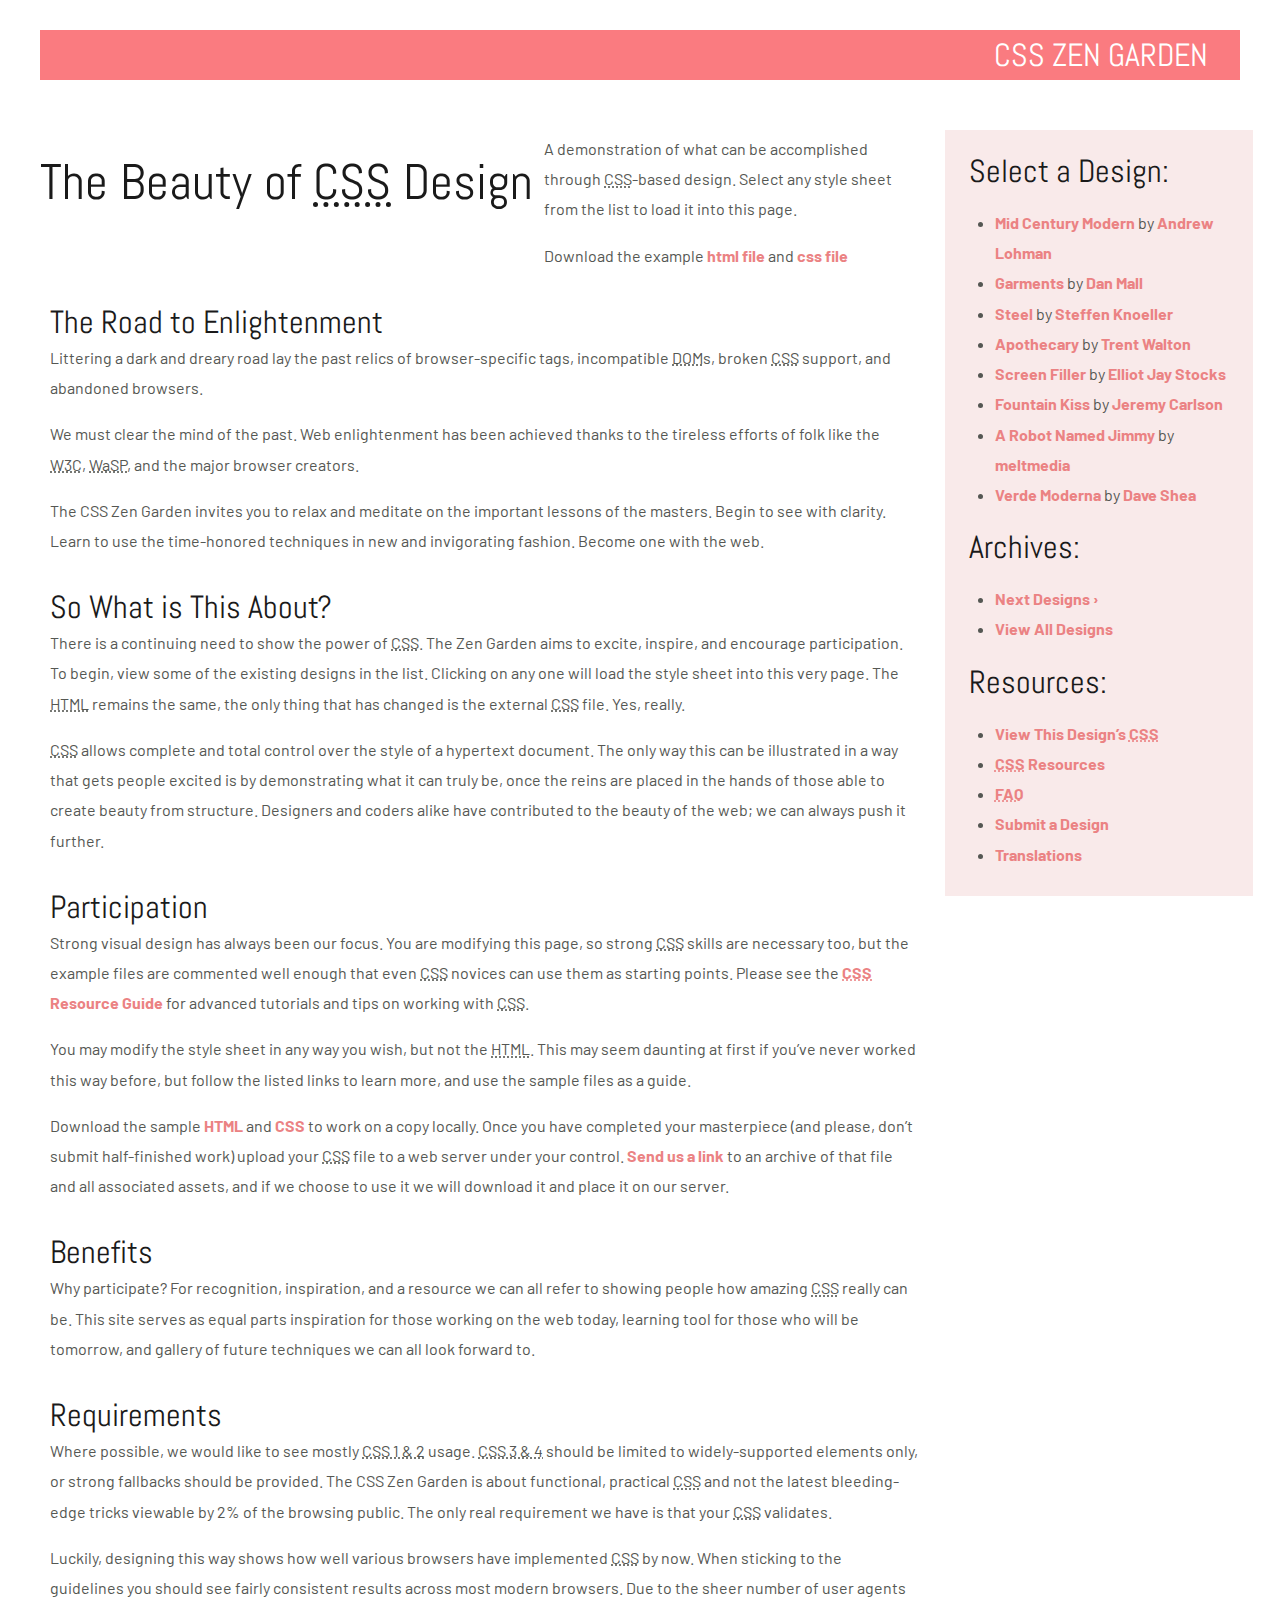
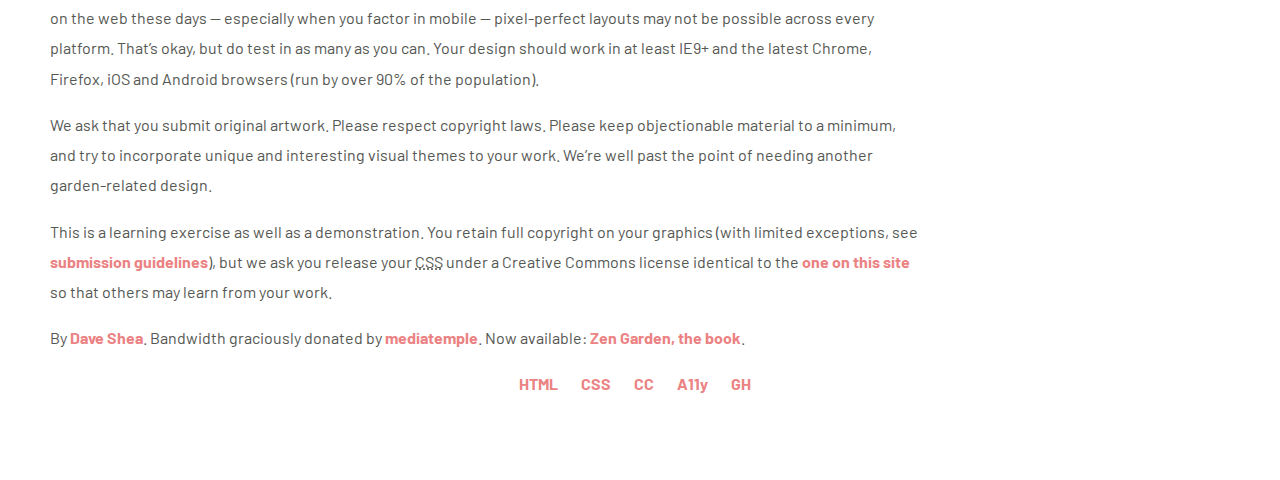
<file: Lab01-CSSZenGarden/index.html>
<!DOCTYPE html>
<html lang="en">
<head>
	<meta charset="utf-8">
	<title>CSS Zen Garden: The Beauty of CSS Design</title>

	<link rel="stylesheet" media="screen" href="style.css?v=8may2013">
	<link rel="alternate" type="application/rss+xml" title="RSS" href="http://www.csszengarden.com/zengarden.xml">

	<meta name="viewport" content="width=device-width, initial-scale=1.0">
	<meta name="author" content="Dave Shea">
	<meta name="description" content="A demonstration of what can be accomplished visually through CSS-based design.">
	<meta name="robots" content="all">


	<!--[if lt IE 9]>
	<script src="script/html5shiv.js"></script>
	<![endif]-->
</head>

<!--



	View source is a feature, not a bug. Thanks for your curiosity and
	interest in participating!

	Here are the submission guidelines for the new and improved csszengarden.com:

	- CSS3? Of course! Prefix for ALL browsers where necessary.
	- go responsive; test your layout at multiple screen sizes.
	- your browser testing baseline: IE9+, recent Chrome/Firefox/Safari, and iOS/Android
	- Graceful degradation is acceptable, and in fact highly encouraged.
	- use classes for styling. Don't use ids.
	- web fonts are cool, just make sure you have a license to share the files. Hosted 
	  services that are applied via the CSS file (ie. Google Fonts) will work fine, but
	  most that require custom HTML won't. TypeKit is supported, see the readme on this
	  page for usage instructions: https://github.com/mezzoblue/csszengarden.com/

	And a few tips on building your CSS file:

	- use :first-child, :last-child and :nth-child to get at non-classed elements
	- use ::before and ::after to create pseudo-elements for extra styling
	- use multiple background images to apply as many as you need to any element
	- use the Kellum Method for image replacement, if still needed. http://goo.gl/GXxdI
	- don't rely on the extra divs at the bottom. Use ::before and ::after instead.

		
-->

<body id="css-zen-garden">
<div class="page-wrapper">

	<section class="intro" id="zen-intro">
		<header role="banner">
			<h1>CSS Zen Garden</h1>
			<h2>The Beauty of <abbr title="Cascading Style Sheets">CSS</abbr> Design</h2>
		</header>

		<div class="summary" id="zen-summary" role="article">
			<p>A demonstration of what can be accomplished through <abbr title="Cascading Style Sheets">CSS</abbr>-based design. Select any style sheet from the list to load it into this page.</p>
			<p>Download the example <a href="/examples/index" title="This page's source HTML code, not to be modified.">html file</a> and <a href="/examples/style.css" title="This page's sample CSS, the file you may modify.">css file</a></p>
		</div>

		<div class="preamble" id="zen-preamble" role="article">
			<h3>The Road to Enlightenment</h3>
			<p>Littering a dark and dreary road lay the past relics of browser-specific tags, incompatible <abbr title="Document Object Model">DOM</abbr>s, broken <abbr title="Cascading Style Sheets">CSS</abbr> support, and abandoned browsers.</p>
			<p>We must clear the mind of the past. Web enlightenment has been achieved thanks to the tireless efforts of folk like the <abbr title="World Wide Web Consortium">W3C</abbr>, <abbr title="Web Standards Project">WaSP</abbr>, and the major browser creators.</p>
			<p>The CSS Zen Garden invites you to relax and meditate on the important lessons of the masters. Begin to see with clarity. Learn to use the time-honored techniques in new and invigorating fashion. Become one with the web.</p>
		</div>
	</section>

	<div class="main supporting" id="zen-supporting" role="main">
		<div class="explanation" id="zen-explanation" role="article">
			<h3>So What is This About?</h3>
			<p>There is a continuing need to show the power of <abbr title="Cascading Style Sheets">CSS</abbr>. The Zen Garden aims to excite, inspire, and encourage participation. To begin, view some of the existing designs in the list. Clicking on any one will load the style sheet into this very page. The <abbr title="HyperText Markup Language">HTML</abbr> remains the same, the only thing that has changed is the external <abbr title="Cascading Style Sheets">CSS</abbr> file. Yes, really.</p>
			<p><abbr title="Cascading Style Sheets">CSS</abbr> allows complete and total control over the style of a hypertext document. The only way this can be illustrated in a way that gets people excited is by demonstrating what it can truly be, once the reins are placed in the hands of those able to create beauty from structure. Designers and coders alike have contributed to the beauty of the web; we can always push it further.</p>
		</div>

		<div class="participation" id="zen-participation" role="article">
			<h3>Participation</h3>
			<p>Strong visual design has always been our focus. You are modifying this page, so strong <abbr title="Cascading Style Sheets">CSS</abbr> skills are necessary too, but the example files are commented well enough that even <abbr title="Cascading Style Sheets">CSS</abbr> novices can use them as starting points. Please see the <a href="http://www.mezzoblue.com/zengarden/resources/" title="A listing of CSS-related resources"><abbr title="Cascading Style Sheets">CSS</abbr> Resource Guide</a> for advanced tutorials and tips on working with <abbr title="Cascading Style Sheets">CSS</abbr>.</p>
			<p>You may modify the style sheet in any way you wish, but not the <abbr title="HyperText Markup Language">HTML</abbr>. This may seem daunting at first if you&#8217;ve never worked this way before, but follow the listed links to learn more, and use the sample files as a guide.</p>
			<p>Download the sample <a href="/examples/index" title="This page's source HTML code, not to be modified.">HTML</a> and <a href="/examples/style.css" title="This page's sample CSS, the file you may modify.">CSS</a> to work on a copy locally. Once you have completed your masterpiece (and please, don&#8217;t submit half-finished work) upload your <abbr title="Cascading Style Sheets">CSS</abbr> file to a web server under your control. <a href="http://www.mezzoblue.com/zengarden/submit/" title="Use the contact form to send us your CSS file">Send us a link</a> to an archive of that file and all associated assets, and if we choose to use it we will download it and place it on our server.</p>
		</div>

		<div class="benefits" id="zen-benefits" role="article">
			<h3>Benefits</h3>
			<p>Why participate? For recognition, inspiration, and a resource we can all refer to showing people how amazing <abbr title="Cascading Style Sheets">CSS</abbr> really can be. This site serves as equal parts inspiration for those working on the web today, learning tool for those who will be tomorrow, and gallery of future techniques we can all look forward to.</p>
		</div>

		<div class="requirements" id="zen-requirements" role="article">
			<h3>Requirements</h3>
			<p>Where possible, we would like to see mostly <abbr title="Cascading Style Sheets, levels 1 and 2">CSS 1 &amp; 2</abbr> usage. <abbr title="Cascading Style Sheets, levels 3 and 4">CSS 3 &amp; 4</abbr> should be limited to widely-supported elements only, or strong fallbacks should be provided. The CSS Zen Garden is about functional, practical <abbr title="Cascading Style Sheets">CSS</abbr> and not the latest bleeding-edge tricks viewable by 2% of the browsing public. The only real requirement we have is that your <abbr title="Cascading Style Sheets">CSS</abbr> validates.</p>
			<p>Luckily, designing this way shows how well various browsers have implemented <abbr title="Cascading Style Sheets">CSS</abbr> by now. When sticking to the guidelines you should see fairly consistent results across most modern browsers. Due to the sheer number of user agents on the web these days &#8212; especially when you factor in mobile &#8212; pixel-perfect layouts may not be possible across every platform. That&#8217;s okay, but do test in as many as you can. Your design should work in at least IE9+ and the latest Chrome, Firefox, iOS and Android browsers (run by over 90% of the population).</p>
			<p>We ask that you submit original artwork. Please respect copyright laws. Please keep objectionable material to a minimum, and try to incorporate unique and interesting visual themes to your work. We&#8217;re well past the point of needing another garden-related design.</p>
			<p>This is a learning exercise as well as a demonstration. You retain full copyright on your graphics (with limited exceptions, see <a href="http://www.mezzoblue.com/zengarden/submit/guidelines/">submission guidelines</a>), but we ask you release your <abbr title="Cascading Style Sheets">CSS</abbr> under a Creative Commons license identical to the <a href="http://creativecommons.org/licenses/by-nc-sa/3.0/" title="View the Zen Garden's license information.">one on this site</a> so that others may learn from your work.</p>
			<p role="contentinfo">By <a href="http://www.mezzoblue.com/">Dave Shea</a>. Bandwidth graciously donated by <a href="http://www.mediatemple.net/">mediatemple</a>. Now available: <a href="http://www.amazon.com/exec/obidos/ASIN/0321303474/mezzoblue-20/">Zen Garden, the book</a>.</p>
		</div>

		<footer>
			<a href="http://validator.w3.org/check/referer" title="Check the validity of this site&#8217;s HTML" class="zen-validate-html">HTML</a>
			<a href="http://jigsaw.w3.org/css-validator/check/referer" title="Check the validity of this site&#8217;s CSS" class="zen-validate-css">CSS</a>
			<a href="http://creativecommons.org/licenses/by-nc-sa/3.0/" title="View the Creative Commons license of this site: Attribution-NonCommercial-ShareAlike." class="zen-license">CC</a>
			<a href="http://mezzoblue.com/zengarden/faq/#aaa" title="Read about the accessibility of this site" class="zen-accessibility">A11y</a>
			<a href="https://github.com/mezzoblue/csszengarden.com" title="Fork this site on Github" class="zen-github">GH</a>
		</footer>

	</div>


	<aside class="sidebar" role="complementary">
		<div class="wrapper">

			<div class="design-selection" id="design-selection">
				<h3 class="select">Select a Design:</h3>
				<nav role="navigation">
					<ul>
					<li>
						<a href="/221/" class="design-name">Mid Century Modern</a> by						<a href="http://andrewlohman.com/" class="designer-name">Andrew Lohman</a>
					</li>					<li>
						<a href="/220/" class="design-name">Garments</a> by						<a href="http://danielmall.com/" class="designer-name">Dan Mall</a>
					</li>					<li>
						<a href="/219/" class="design-name">Steel</a> by						<a href="http://steffen-knoeller.de" class="designer-name">Steffen Knoeller</a>
					</li>					<li>
						<a href="/218/" class="design-name">Apothecary</a> by						<a href="http://trentwalton.com" class="designer-name">Trent Walton</a>
					</li>					<li>
						<a href="/217/" class="design-name">Screen Filler</a> by						<a href="http://elliotjaystocks.com/" class="designer-name">Elliot Jay Stocks</a>
					</li>					<li>
						<a href="/216/" class="design-name">Fountain Kiss</a> by						<a href="http://jeremycarlson.com" class="designer-name">Jeremy Carlson</a>
					</li>					<li>
						<a href="/215/" class="design-name">A Robot Named Jimmy</a> by						<a href="http://meltmedia.com/" class="designer-name">meltmedia</a>
					</li>					<li>
						<a href="/214/" class="design-name">Verde Moderna</a> by						<a href="http://www.mezzoblue.com/" class="designer-name">Dave Shea</a>
					</li>					</ul>
				</nav>
			</div>

			<div class="design-archives" id="design-archives">
				<h3 class="archives">Archives:</h3>
				<nav role="navigation">
					<ul>
						<li class="next">
							<a href="/214/page1">
								Next Designs <span class="indicator">&rsaquo;</span>
							</a>
						</li>
						<li class="viewall">
							<a href="http://www.mezzoblue.com/zengarden/alldesigns/" title="View every submission to the Zen Garden.">
								View All Designs							</a>
						</li>
					</ul>
				</nav>
			</div>

			<div class="zen-resources" id="zen-resources">
				<h3 class="resources">Resources:</h3>
				<ul>
					<li class="view-css">
						<a href="style.css" title="View the source CSS file of the currently-viewed design.">
							View This Design&#8217;s <abbr title="Cascading Style Sheets">CSS</abbr>						</a>
					</li>
					<li class="css-resources">
						<a href="http://www.mezzoblue.com/zengarden/resources/" title="Links to great sites with information on using CSS.">
							<abbr title="Cascading Style Sheets">CSS</abbr> Resources						</a>
					</li>
					<li class="zen-faq">
						<a href="http://www.mezzoblue.com/zengarden/faq/" title="A list of Frequently Asked Questions about the Zen Garden.">
							<abbr title="Frequently Asked Questions">FAQ</abbr>						</a>
					</li>
					<li class="zen-submit">
						<a href="http://www.mezzoblue.com/zengarden/submit/" title="Send in your own CSS file.">
							Submit a Design						</a>
					</li>
					<li class="zen-translations">
						<a href="http://www.mezzoblue.com/zengarden/translations/" title="View translated versions of this page.">
							Translations						</a>
					</li>
				</ul>
			</div>
		</div>
	</aside>


</div>

<!--

	These superfluous divs/spans were originally provided as catch-alls to add extra imagery.
	These days we have full ::before and ::after support, favour using those instead.
	These only remain for historical design compatibility. They might go away one day.
		
-->
<div class="extra1" role="presentation"></div><div class="extra2" role="presentation"></div><div class="extra3" role="presentation"></div>
<div class="extra4" role="presentation"></div><div class="extra5" role="presentation"></div><div class="extra6" role="presentation"></div>

</body>
</html>
</file>
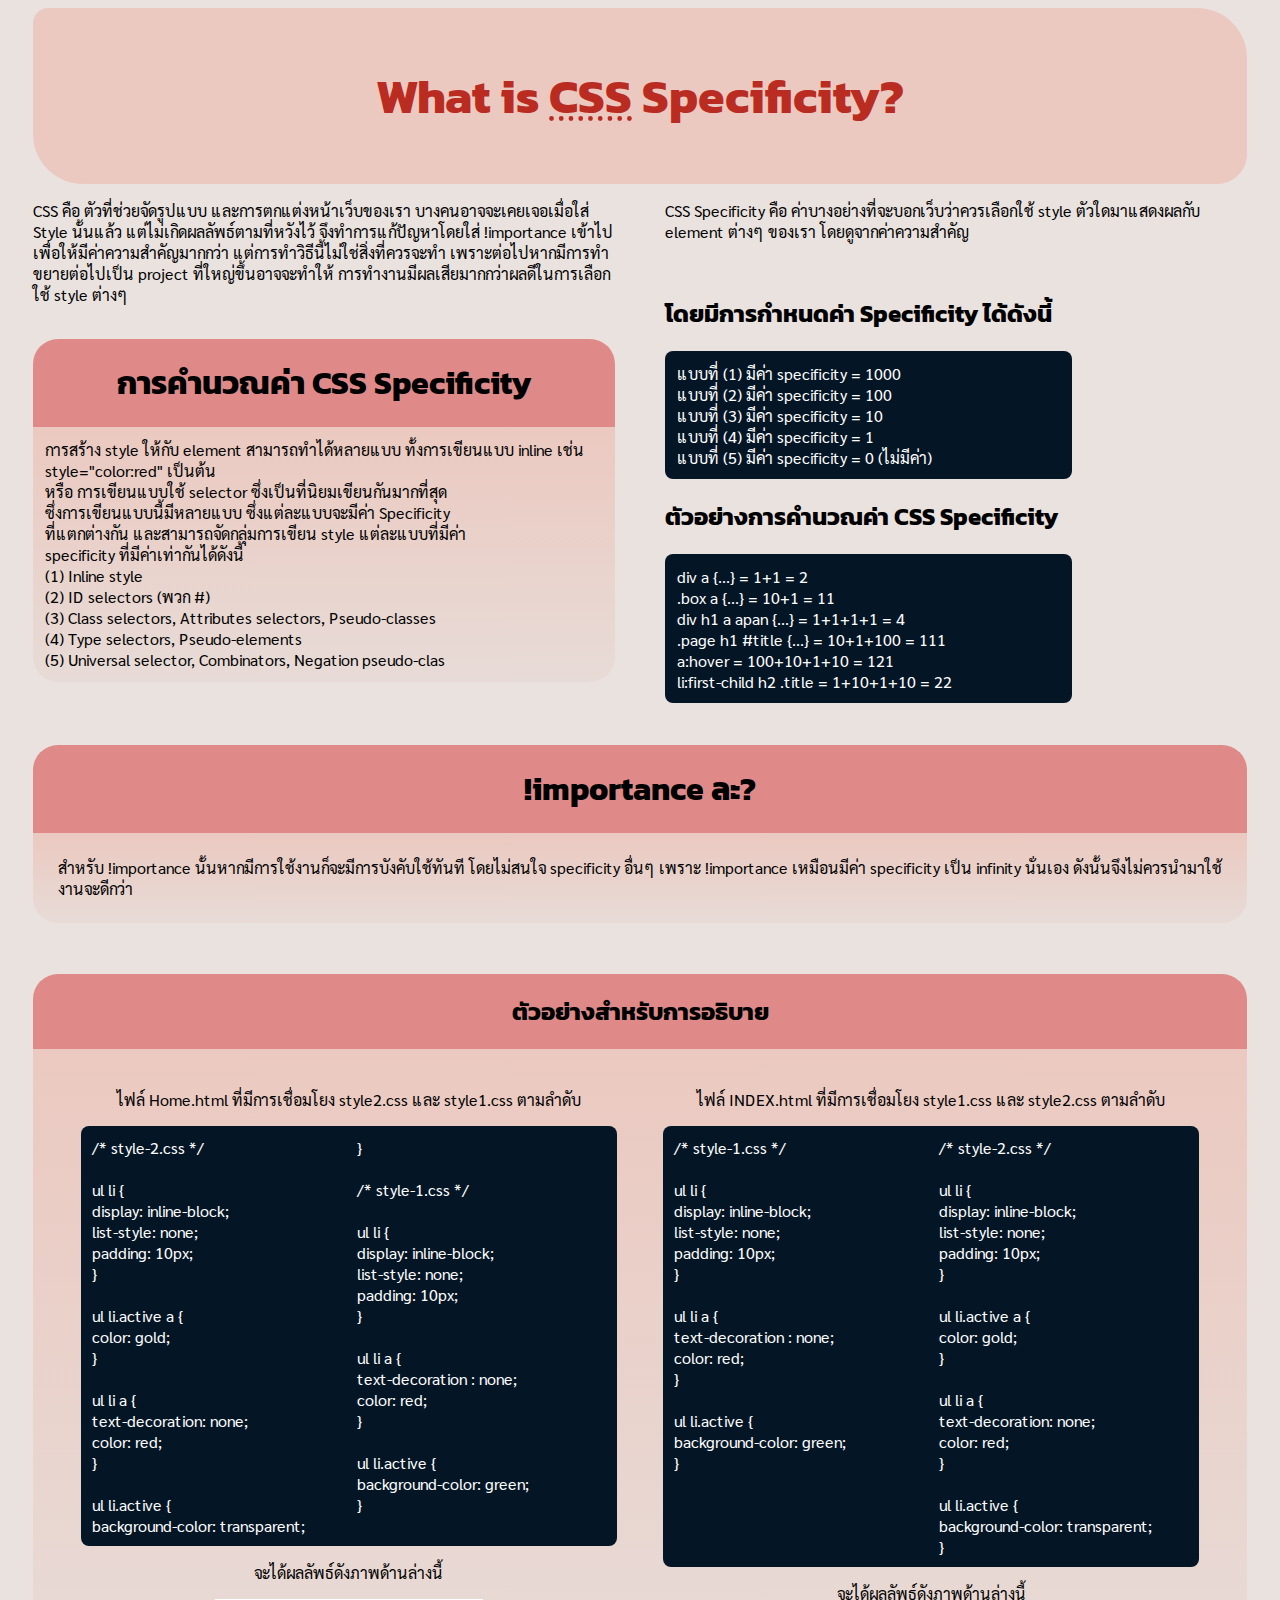
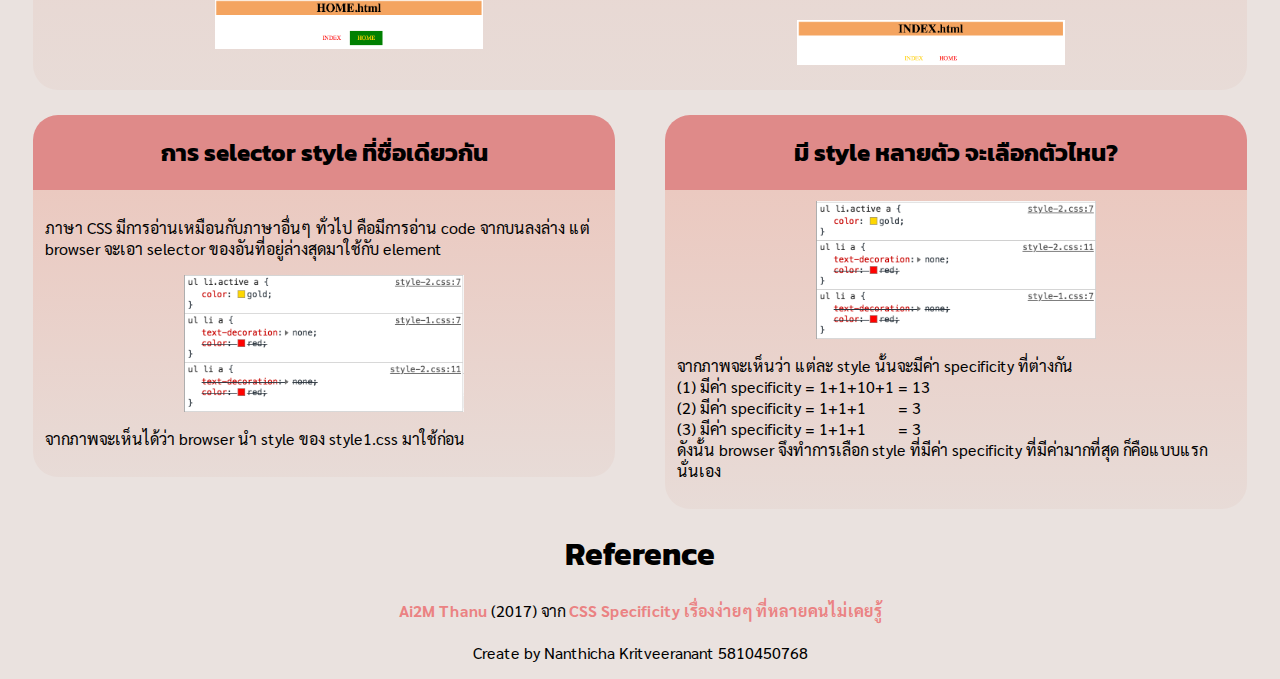
<file: Lab02-Specificity/specificity.html>
<!DOCTYPE html>
<html lang="en">
<head>
    <meta charset="UTF-8">
    <title>Specificity</title>
    <!-- Compiled and minified CSS -->
    <!--<link rel="stylesheet" href="https://cdnjs.cloudflare.com/ajax/libs/materialize/1.0.0/css/materialize.min.css">-->
    <link rel="stylesheet" type="text/css" href="style.css">
    <link href="https://fonts.googleapis.com/css?family=Sarabun" rel="stylesheet">
    <link href="https://fonts.googleapis.com/css?family=Kanit" rel="stylesheet">
</head>
<body>
<header>
    <h1>
        What is
        <abbr title="Cascading Style Sheets">CSS</abbr>
        Specificity?
    </h1>
</header>

<div class="flex">
    <div class="flex-padding"> <!-- column 1 -->
        <p>
            CSS คือ ตัวที่ช่วยจัดรูปแบบ และการตกแต่งหน้าเว็บของเรา บางคนอาจจะเคยเจอเมื่อใส่ Style นั้นแล้ว
            แต่ไม่เกิดผลลัพธ์ตามที่หวังไว้ จึงทำการแก้ปัญหาโดยใส่ !importance เข้าไปเพื่อให้มีค่าความสำคัญมากกว่า
            แต่การทำวิธีนี้ไม่ใช่สิ่งที่ควรจะทำ เพราะต่อไปหากมีการทำขยายต่อไปเป็น project ที่ใหญ่ขึ้นอาจจะทำให้
            การทำงานมีผลเสียมากกว่าผลดีในการเลือกใช้ style ต่างๆ
        </p>
        <br>
        <div>
            <h1 class="head-box">
                การคำนวณค่า CSS Specificity
            </h1>
            <p class="body-main body-pink">
                การสร้าง style ให้กับ element สามารถทำได้หลายแบบ
                ทั้งการเขียนแบบ inline เช่น style="color:red" เป็นต้น <br>
                หรือ การเขียนแบบใช้ selector ซึ่งเป็นที่นิยมเขียนกันมากที่สุด<br>
                ซึ่งการเขียนแบบนี้มีหลายแบบ ซึ่งแต่ละแบบจะมีค่า Specificity <br>
                ที่แตกต่างกัน และสามารถจัดกลุ่มการเขียน style แต่ละแบบที่มีค่า <br>
                specificity ที่มีค่าเท่ากันได้ดังนี้ <br>
                (1) Inline style <br>
                (2) ID selectors (พวก #)<br>
                (3) Class selectors, Attributes selectors, Pseudo-classes <br>
                (4) Type selectors, Pseudo-elements <br>
                (5) Universal selector, Combinators, Negation pseudo-clas <br>
            </p>
        </div>
    </div>

    <div class="flex-padding"> <!-- column 2 -->
        <p>
            CSS Specificity คือ ค่าบางอย่างที่จะบอกเว็บว่าควรเลือกใช้ style ตัวใดมาแสดงผลกับ element ต่างๆ ของเรา
            โดยดูจากค่าความสำคัญ
        </p>
        <div>
            <br>
            <h2>โดยมีการกำหนดค่า Specificity ได้ดังนี้</h2>
            <div>
                <p class="round">
                    แบบที่ (1) มีค่า specificity = 1000 <br>
                    แบบที่ (2) มีค่า specificity = 100 <br>
                    แบบที่ (3) มีค่า specificity = 10 <br>
                    แบบที่ (4) มีค่า specificity = 1 <br>
                    แบบที่ (5) มีค่า specificity = 0 (ไม่มีค่า)
                </p>
            </div>

            <div>
                <h2>ตัวอย่างการคำนวณค่า CSS Specificity <br></h2>
                <p class="round">
                    div a {...} = 1+1 = 2 <br>
                    .box a {...} = 10+1 = 11 <br>
                    div h1 a apan {...} = 1+1+1+1 = 4 <br>
                    .page h1 #title {...} = 10+1+100 = 111 <br
                        #nav .selected> a:hover = 100+10+1+10 = 121 <br>
                    li:first-child h2 .title = 1+10+1+10 = 22 <br>
                </p>
            </div>
        </div>
    </div>
</div>

<div class="body-main">
    <h1 class="head-box">!importance ละ?</h1>
    <div class="">
        <p class="body-main body-pink">
            สำหรับ !importance นั้นหากมีการใช้งานก็จะมีการบังคับใช้ทันที โดยไม่สนใจ
            specificity อื่นๆ เพราะ !importance เหมือนมีค่า specificity เป็น infinity นั่นเอง
            ดังนั้นจึงไม่ควรนำมาใช้งานจะดีกว่า
        </p>
    </div>
</div>
<div class="body-main">
    <h2 class="head-box center">ตัวอย่างสำหรับการอธิบาย</h2>
    <div class="flex body-main body-pink">
        <div class="flex-padding"> <!-- column 1 -->
            <p class="center">
                ไฟล์ Home.html ที่มีการเชื่อมโยง style2.css และ style1.css ตามลำดับ
            </p>
            <div class="column-2">
            <span>
                /* style-2.css */ <br>
                <br>
                ul li { <br>
                display: inline-block; <br>
                list-style: none; <br>
                padding: 10px; <br>
                } <br>
                <br>
                ul li.active a { <br>
                color: gold; <br>
                } <br>
                <br>
                ul li a { <br>
                text-decoration: none; <br>
                color: red; <br>
                } <br>
                <br>
                ul li.active { <br>
                background-color: transparent; <br>
                } <br>
                <br>
                /* style-1.css */ <br>
                <br>
                ul li { <br>
                display: inline-block; <br>
                list-style: none; <br>
                padding: 10px; <br>
                } <br>
                <br>
                ul li a { <br>
                text-decoration : none; <br>
                color: red; <br>
                } <br>
                <br>
                ul li.active { <br>
                background-color: green; <br>
                } <br>
            </span>
            </div>
            <p class="center">
                จะได้ผลลัพธ์ดังภาพด้านล่างนี้
            </p>
            <img src="home-view.png">
        </div>
        <div class="flex-padding"> <!-- column 2 -->
            <p class="center">
                ไฟล์ INDEX.html ที่มีการเชื่อมโยง style1.css และ style2.css ตามลำดับ
            </p>
            <div class="column-2">
            <span>
                /* style-1.css */ <br>
                <br>
                ul li { <br>
                display: inline-block; <br>
                list-style: none; <br>
                padding: 10px; <br>
                } <br>
                <br>
                ul li a { <br>
                text-decoration : none; <br>
                color: red; <br>
                } <br>
                <br>
                ul li.active { <br>
                background-color: green; <br>
                } <br>
                <br><br><br><br>
                /* style-2.css */ <br>
                <br>
                ul li { <br>
                display: inline-block; <br>
                list-style: none; <br>
                padding: 10px; <br>
                } <br>
                <br>
                ul li.active a { <br>
                color: gold; <br>
                } <br>
                <br>
                ul li a { <br>
                text-decoration: none; <br>
                color: red; <br>
                } <br>
                <br>
                ul li.active { <br>
                background-color: transparent; <br>
                } <br>
            </span>
            </div>
            <p class="center">
                จะได้ผลลัพธ์ดังภาพด้านล่างนี้
            </p>
            <img src="index-view.png">
        </div>
    </div>
</div>

<div class="flex">
    <div class="flex-padding">
        <div>
            <h2 class="head-box">
                การ selector style ที่ชื่อเดียวกัน
            </h2>
            <div class="body-main body-pink">
                <p>
                    ภาษา CSS มีการอ่านเหมือนกับภาษาอื่นๆ ทั่วไป คือมีการอ่าน code จากบนลงล่าง แต่ browser
                    จะเอา selector ของอันที่อยู่ล่างสุดมาใช้กับ element
                </p>
                <img src="home.png">
                <p>
                    จากภาพจะเห็นได้ว่า browser นำ style ของ style1.css มาใช้ก่อน
                </p>
            </div>
        </div>
    </div>

    <div class="flex-padding">
        <div>

            <h2 class="head-box">
                มี style หลายตัว จะเลือกตัวไหน?
            </h2>
            <div class="body-main body-pink">
                <img src="index.png">
                <p>
                    จากภาพจะเห็นว่า แต่ละ style นั้นจะมีค่า specificity ที่ต่างกัน <br>
                    (1) มีค่า specificity = 1+1+10+1 = 13 <br>
                    (2) มีค่า specificity = 1+1+1&nbsp;&nbsp;&nbsp;&nbsp;&nbsp;&nbsp;&nbsp;&nbsp;= 3 <br>
                    (3) มีค่า specificity = 1+1+1&nbsp;&nbsp;&nbsp;&nbsp;&nbsp;&nbsp;&nbsp;&nbsp;= 3 <br>
                    ดังนั้น browser จึงทำการเลือก style ที่มีค่า specificity ที่มีค่ามากที่สุด ก็คือแบบแรกนั่นเอง
                </p>
            </div>
        </div>
    </div>
</div>
<footer class="center">
    <h1>Reference</h1>
    <p>
        <a href="https://medium.com/@thanuphon18">Ai2M Thanu</a> (2017) จาก <a href="https://goo.gl/8Y6Bny">CSS
        Specificity เรื่องง่ายๆ ที่หลายคนไม่เคยรู้</a>
        <br><br>
        Create by Nanthicha Kritveeranant 5810450768
    </p>
</footer>
</body>
</html>
</file>
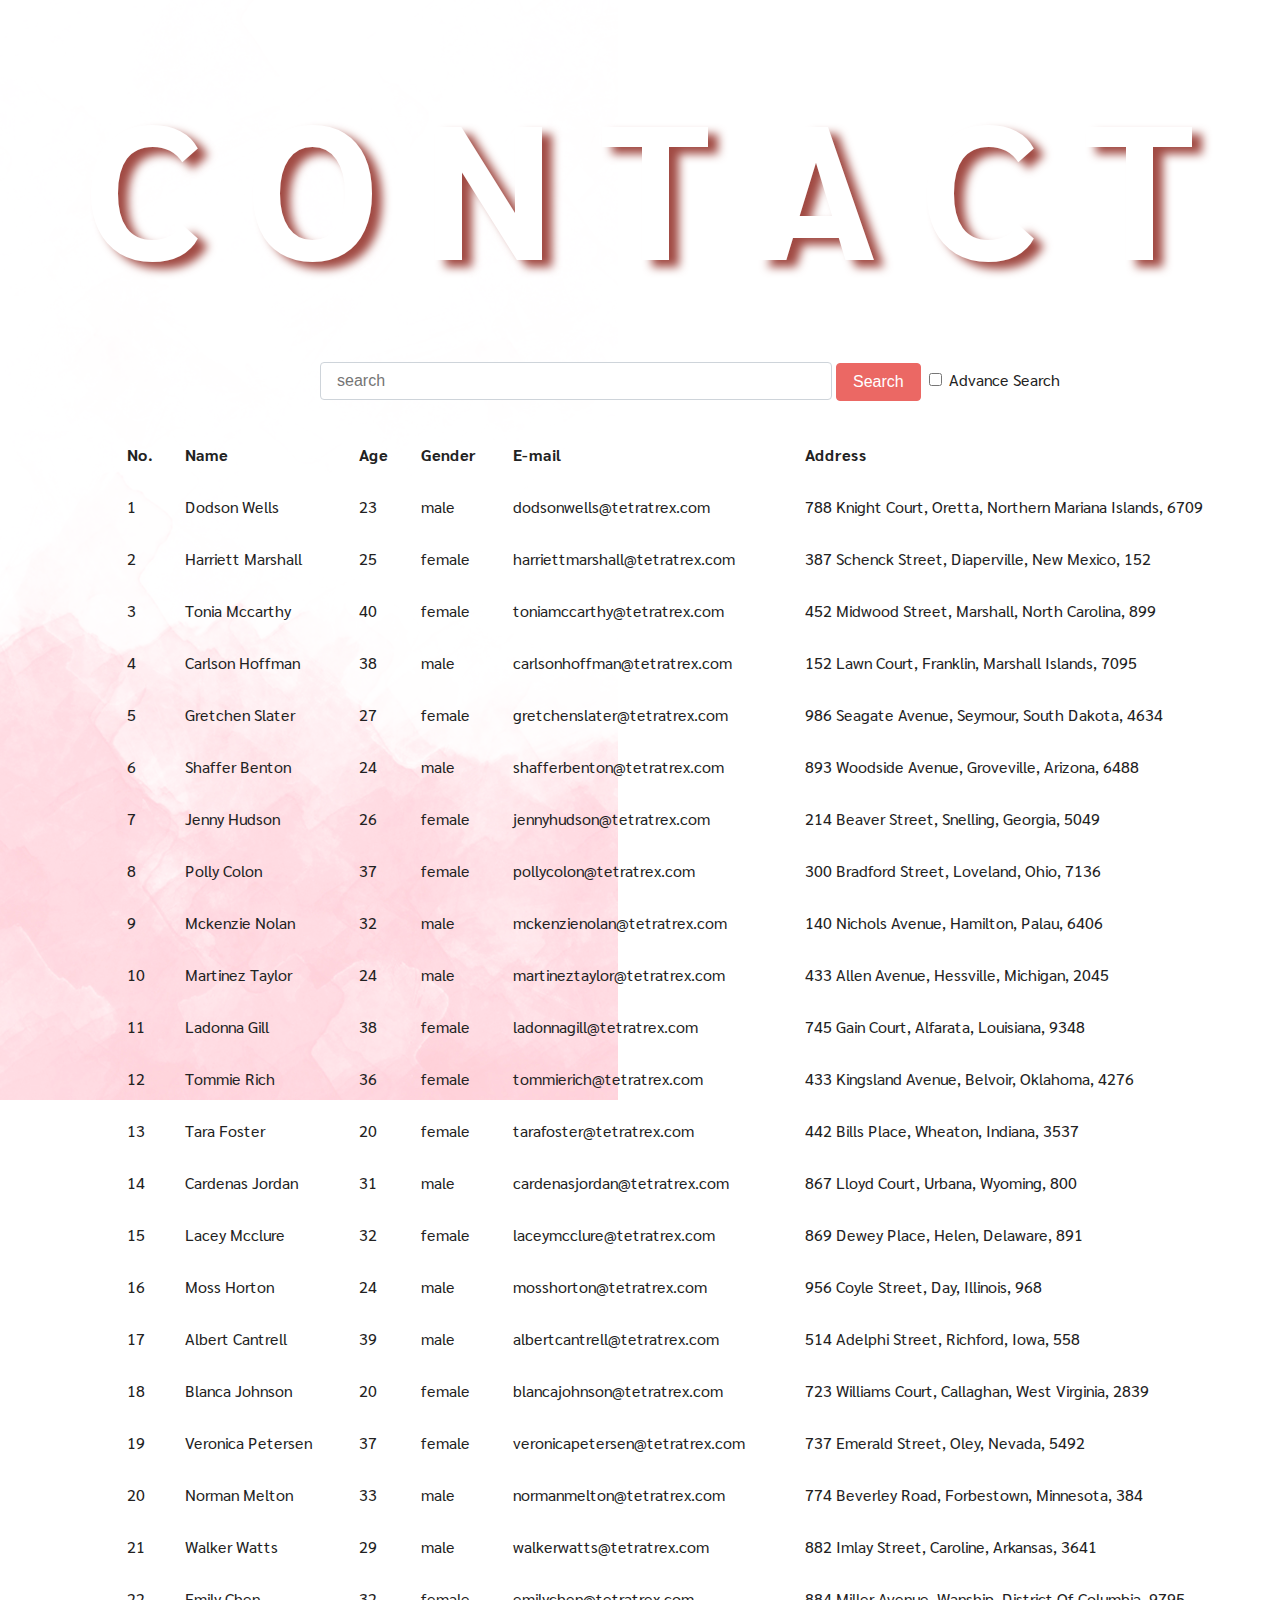
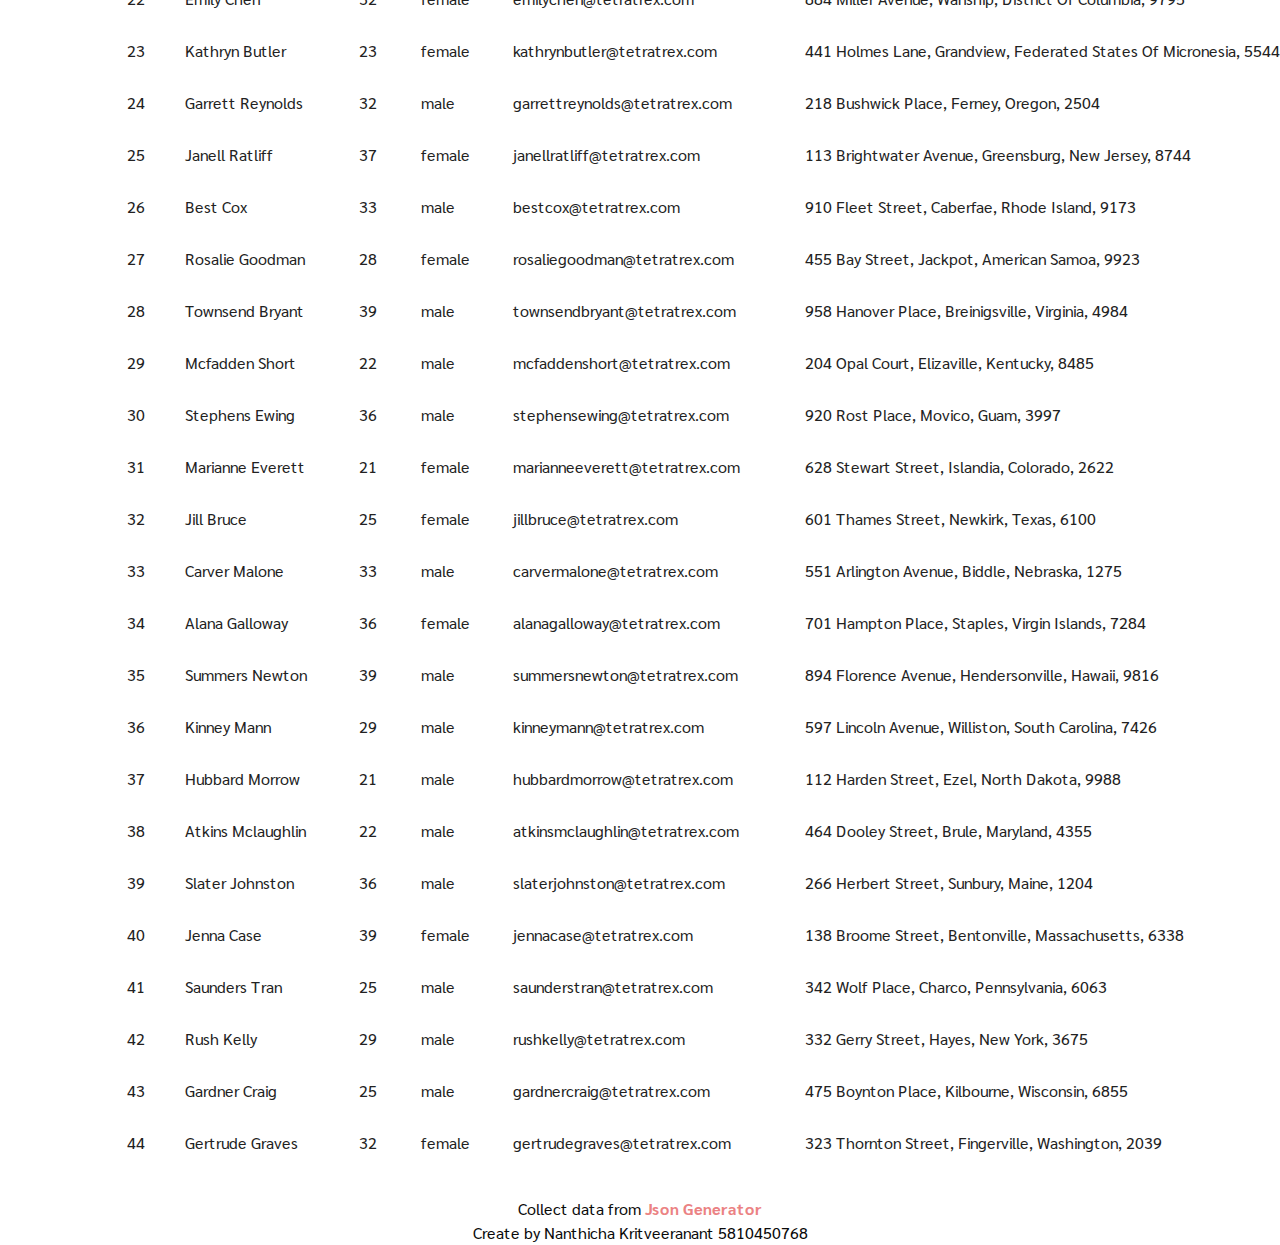
<file: Lab03-jQuery/jQuery.html>
<!DOCTYPE html>
<html lang="en" dir="ltr">
<head>
    <meta charset="utf-8">
    <link rel="stylesheet" href="mystyle.css?v=3">
    <!--<link rel="stylesheet" href="bootstrap.css">-->
    <link href="https://fonts.googleapis.com/css?family=Sarabun" rel="stylesheet">
    <script src="jquery-3.3.1.min.js" charset="utf-8"></script>

    <title>Contact List</title>
</head>
<body>

<header>
    <h1 class="shadow">C O N T A C T</h1>
</header>

<div>
    <div class="form-group">
        <input type="text" class="form-control" placeholder="search" id="searchBar">
        <button type="button" class="btn btn-primary" id="searchBtn">Search</button>
        <input type="checkbox" id="advSearchCheckBox"> Advance Search
    </div>

    <div class="form-check" id="advCheckBox" style="display: none">
        <!--<input type="checkbox" name="no" id="checkBoxNo"> No. &nbsp;&nbsp;-->
        <input type="checkbox" name="name" id="checkBoxName"> Name &nbsp;&nbsp;
        <input type="checkbox" name="age" id="checkBoxAge"> Age &nbsp;&nbsp;
        <input type="checkbox" name="gender" id="checkBoxGender"> Gender &nbsp;&nbsp;
        <input type="checkbox" name="email" id="checkBoxEmail"> E-mail &nbsp;&nbsp;
        <input type="checkbox" name="address" id="checkBoxAddress"> Address
        <br>
        <br>
    </div>

</div>

<!-- Table -->
<div class="container">
    <div class="row">
        <table class="table table-hover">
            <thead>
            <tr>
                <th scope="col">No.</th>
                <th scope="col">Name</th>
                <th scope="col">Age</th>
                <th scope="col">Gender</th>
                <th scope="col">E-mail</th>
                <th scope="col">Address</th>
            </tr>
            </thead>
            <tbody class="table-light" id="table">
            </tbody>
        </table>
    </div>
</div>

<script>
    var list_data = [];
    var status = false;

    $(document).ready(function () {
        $.ajax({
            url: "data.json",
            type: "GET",
            data: "jsonObj",
            success: function (data) {
                for (let i = 0; i < data.length; i++) {
                    list_data[i] = data[i];
                    addData(list_data[i])
                }
            }
        });

        //search

        $('#searchBar').on('keypress', function (e) {
            if (e.which === 13) {
                $('#table').text('')
                let val = $(this).val()
                val = val.toLowerCase()
                searchData(val)
            }
        })

        $('#searchBtn').on('click', function () {
            $('#table').text('')
            let val = $('#searchBar').val()
            val = val.toLowerCase()
            searchData(val)
        })

        //advance search

        $('#advSearchCheckBox').on('click', function () {
            if ($(this).is(':checked')) {
                status = true
                $('#advCheckBox').show()
            } else {
                status = false
                $('#advCheckBox input:checked').prop('checked', false)
                $('#advCheckBox').hide()
            }
        })
    })

    function addData(element) {
        $('#table').append('<tr>');
        $('#table').append('<td>' + element.id + '</td>');
        $('#table').append('<td>' + element.name + '</td>');
        $('#table').append('<td>' + element.age + '</td>');
        $('#table').append('<td>' + element.gender + '</td>');
        $('#table').append('<td>' + element.email + '</td>');
        $('#table').append('<td>' + element.address + '</td>');
        $('#table').append('</tr>')
    }

    function checkVal(input, value, nameVal = "") {
        let isFound = input.toString().toLowerCase().includes(value)
        let isChecked = $('#advCheckBox input[name=' + nameVal + ']').is(':checked')
        let state = Boolean(status) === status;
        return (isFound && !state) || (isFound && isChecked && state)

    }

    function searchData(value) {
        $('#table').append('<tr>');
        if (status === true) {
            list_data.forEach(element => {
                if (value === "") {
                    addData(element);
                }
                if (checkVal(element.id, value, 'id')) {
                    if (element.id === value) {
                        addData(element)
                    }
                }
            })
        } else {
            list_data.forEach(element => {
                if (value === "") {
                    addData(element)
                // } else if (checkVal(element.id, value, 'id')) {
                //     if (element.id === value) {
                //         addData(element)
                //     }
                } else if (checkVal(element.name, value, 'name')) {
                    addData(element)
                } else if (checkVal(element.age, value, 'age')) {
                    if (element.age === value) {
                        addData(element)
                    }
                } else if (checkVal(element.gender, value, 'gender')) {
                    if (element.gender === value)
                        addData(element)
                } else if (checkVal(element.email, value, 'email')) {
                    addData(element)
                } else if (checkVal(element.address, value, 'address')) {
                    addData(element)
                }
            })
        }
    }
</script>
</body>
<footer>
    Collect data from <a href="https://www.json-generator.com/">Json Generator</a><br>
    Create by Nanthicha Kritveeranant 5810450768
</footer>
</html>
</file>
<file: Lab01-CSSZenGarden/style.css>
@import url('https://fonts.googleapis.com/css?family=Abel|Barlow');

html {
	margin: 30px;
	padding: 0px;
	}

body {
	font-family: 'Barlow', sans-serif;
	line-height: 1.88889;
	color: #555753;
	margin: 0px;
	padding: 0px;
	}

h1 {
	font-family: 'Abel', sans-serif;
	font-weight: normal;
	text-transform: uppercase;
	background: #fa7b80;
	/*display: inline-grid;*/
	color: #fff;
	margin-left: 0px;
	font-size: 32px;
	font-style: normal;
	line-height: 50px;
	padding: 0em 1em;
}

h2, h3, h4, h5, h6 {
	font-family: 'Abel', sans-serif;
	font-weight: normal;
	color: #1a1a1a;
	margin-top: 30px;
	margin-bottom: 0px;
	font-size: 32px;
	font-style: normal;
	line-height: 42px;
}

p {
	margin-top: 0;
	margin-bottom: 1rem;
	margin-right: 27%;
	}

a:link {
	font-weight: bold;
	text-decoration: none;
	color: #eb8283;
	}
a:visited {
	font-weight: bold;
	text-decoration: none;
	color: #cac3be;
	}
a:hover, a:focus, a:active {
	text-decoration: underline;
	color: #ba2b22;
	}
/*abbr {*/
	/*border-bottom: none;*/
	/*}*/


 /*specific divs */

.page-wrapper {
	padding: 0px 10px 10px 10px;
	margin: 0;
	position: relative;
	}

.intro {
	min-width: 470px;
	width: 100%;
	}

header h1 {
	margin-top: 0px;
	display: block;
	height: 50px;
	text-align: right;
	overflow: hidden;
	}
header h2 {
	margin-top: 5%;
	margin-bottom: 40px;
	font-size: 50px;
	float: left;
	}

header {
	padding-top: 0px;
	height: 80px;
	}

.summary {
	padding: 2%;
	padding-bottom: 0px;
	width: 40%;
	margin-left: 40%;
	margin-right: 25%;
	}

.preamble {
	clear: right;
	padding: 0px 10px 0 10px;
	}
.supporting {
	padding-left: 10px;
	margin-bottom: 40px;
	}

footer {
	text-align: center;
	}
footer a:link, footer a:visited {
	margin-right: 20px;
	}

.sidebar {
	margin-left: 600px;
	position: absolute;
	top: 0;
	right: 0;
	}
.sidebar .wrapper {
	background: #f9eaea top left repeat-y;
	padding: 10px;
	margin-top: 100px;
	margin-left: 10%;
	margin-right: 10%;
	width: 85%;
	}
.sidebar h3.select {
	padding-left: 5%;
	margin: 10px 0 5px 0;
	overflow: hidden;
	}
.sidebar h3.archives {
	padding-left: 5%;
	margin: 10px 0 5px 0;
	}
.sidebar h3.resources {
	padding-left: 5%;
	margin: 10px 0 5px 0;
	}

.sidebar ul {
	margin-left: 0%;
	}
</file>
<file: Lab02-Specificity/style.css>
body {
    background-color: #eae2df;
}

h1, h2, h3 {
    font-family: 'Kanit', sans-serif;
}

p {
    font-family: 'Sarabun', sans-serif;
}

header {
    font-size: 150%;
    text-align: center;
    background-color: #ebc9c0;
    border-radius: 15px 50px 30px;
    padding: 20px;
    color: #ba2b22;
    margin-left: 2%;
    margin-right: 2%;
}

span {
    font-family: 'Sarabun', sans-serif;
    color: white;
}

.round {
    border-radius: 8px;
    margin-right: 30%;
    border-radius: 8px;
    padding: 2%;
    background: #041626;
    color: white;
}

.flex {
    display: flex;
    /*margin: 1%;*/
    margin-bottom: 0px;
    margin-top: 0px;
}

.flex-padding {
    float: left;
    width: 50%;
    padding-left: 2%;
    padding-right: 2%;
}

.center {
    text-align: center;
    margin-left: 2%;
    margin-right: 2%;
}

.column-2 {
    border-radius: 8px;
    padding: 2%;
    background: #041626;
    -webkit-column-count: 2;
    -moz-column-count: 2;
    column-count: 2;
}

a:link {
    font-weight: bold;
    text-decoration: none;
    color: #eb8283;
}
a:visited {
    font-weight: bold;
    text-decoration: none;
    color: #918a87;
}

.head-box {
    position: relative;
    background-color: #df8a89;
    /*background-image: linear-gradient(#e9e1de, rgba(232, 204, 202, 0.96));*/
    border-radius: 25px 25px 0 0;
    text-align: center;
    padding: 20px;
    margin: 0%;
}

.body-main {
    border-radius: 0px 0px 25px 25px;
    padding: 2%;
    margin: 0%;
}

.body-pink {
    /*background-color: #ffba5a;*/
    background-image: linear-gradient(#ebc9c0, rgba(224, 199, 191, 0.25));

}

img {
    display: block;
    margin-left: auto;
    margin-right: auto;
    width: 50%;
}
</file>
<file: Lab03-jQuery/mystyle.css>
html {
    font-family: 'Sarabun', sans-serif;
    font-style: normal;
    /*background: url("http://hanatemplate.com/images/burgundy-watercolor-flowers-3.png") fixed;*/
    line-height: 1.15;
    -webkit-text-size-adjust: 100%;
    -webkit-tap-highlight-color: rgba(0, 0, 0, 0);
}

header h1 {
    margin: 2%;
    background: url("http://hanatemplate.com/images/burgundy-watercolor-flowers-3.png") no-repeat fixed;
    text-align: center;
    font-size: 190px;
    padding: 1%;
    border-radius: 15px;
    max-width: 100%;
    height: auto;
    color: white;

}

a:link {
    font-weight: bold;
    text-decoration: none;
    color: #eb8283;
}
a:visited {
    font-weight: bold;
    text-decoration: none;
    color: #918a87;
}

.shadow {
    text-shadow: #a14a43 10px 7px 10px;

}
.form-control {
    margin-left: 25%;
    margin-bottom: 1%;
    /*display: block;*/
    width: 40%;
    height: calc(2.25rem + 2px);
    padding: 0.375rem 1rem;
    font-size: 1rem;
    font-weight: 400;
    line-height: 1.5;
    color: #495057;
    background-color: #fff;
    background-clip: padding-box;
    border: 1px solid #ced4da;
    border-radius: 0.25rem;
    -webkit-transition: border-color 0.15s ease-in-out, -webkit-box-shadow 0.15s ease-in-out;
    transition: border-color 0.15s ease-in-out, -webkit-box-shadow 0.15s ease-in-out;
    transition: border-color 0.15s ease-in-out, box-shadow 0.15s ease-in-out;
    transition: border-color 0.15s ease-in-out, box-shadow 0.15s ease-in-out, -webkit-box-shadow 0.15s ease-in-out;
}

.form-group {
    margin-bottom: 1rem;
}

.form-check {
    position: relative;
    display: block;
    padding-left: 1.25rem;
    margin-left: 32%;
    font-size: 100%;
}

.form-check-input {
    position: absolute;
    margin-top: 0.3rem;
    margin-left: -1.25rem;
}

.form-check-label {
    margin-bottom: 0;
}

p {
    font-family: 'Sarabun', sans-serif;
}

.img-fluid {
    max-width: 100%;
    height: auto;
}

.btn {
    display: inline-block;
    font-weight: 400;
    color: #222;
    text-align: center;
    vertical-align: middle;
    -webkit-user-select: none;
    -moz-user-select: none;
    -ms-user-select: none;
    user-select: none;
    background-color: transparent;
    border: 1px solid transparent;
    padding: 0.375rem 1rem;
    font-size: 1rem;
    line-height: 1.5;
    border-radius: 0.25rem;
    -webkit-transition: color 0.15s ease-in-out, background-color 0.15s ease-in-out, border-color 0.15s ease-in-out, -webkit-box-shadow 0.15s ease-in-out;
    transition: color 0.15s ease-in-out, background-color 0.15s ease-in-out, border-color 0.15s ease-in-out, -webkit-box-shadow 0.15s ease-in-out;
    transition: color 0.15s ease-in-out, background-color 0.15s ease-in-out, border-color 0.15s ease-in-out, box-shadow 0.15s ease-in-out;
    transition: color 0.15s ease-in-out, background-color 0.15s ease-in-out, border-color 0.15s ease-in-out, box-shadow 0.15s ease-in-out, -webkit-box-shadow 0.15s ease-in-out;
}

.btn-primary {
    color: #fff;
    background-color: #EB6864;
    border-color: #EB6864;
}

.btn-primary:hover {
    color: #fff;
    background-color: #e74742;
    border-color: #e53c37;
}

.btn-primary:focus, .btn-primary.focus {
    -webkit-box-shadow: 0 0 0 0.2rem rgba(238, 127, 123, 0.5);
    box-shadow: 0 0 0 0.2rem rgba(238, 127, 123, 0.5);
}

.container {
    width: 100%;
    padding-right: 15px;
    padding-left: 15px;
    margin-right: auto;
    margin-left: auto;
}

.table-hover tbody tr:hover {
    background-color: rgba(0, 0, 0, 0.075);
}

.form-row {
    display: -webkit-box;
    display: -ms-flexbox;
    display: flex;
    -ms-flex-wrap: wrap;
    flex-wrap: wrap;
    margin-right: -5px;
    margin-left: -5px;
}

.row {
    display: -webkit-box;
    display: -ms-flexbox;
    display: flex;
    -ms-flex-wrap: wrap;
    flex-wrap: wrap;
    margin-right: -15%;
    margin-left: -10%;
}

.table {
    width: 100%;
    margin-bottom: 1rem;
    background-color: transparent;
}

table {
    border-collapse: collapse;
}

table {
    margin-left: 10%;
    display: table;
    border-collapse: separate;
    border-spacing: 2px;
    border-color: grey;
}

th {
    text-align: inherit;
}

thead {
    display: table-header-group;
    vertical-align: middle;
    border-color: inherit;
}

tbody {
    display: table-row-group;
    vertical-align: middle;
    border-color: inherit;
}

tr {
    display: table-row;
    vertical-align: inherit;
    border-color: inherit;
}

.table thead th {
    vertical-align: bottom;
    /*border-bottom: 2px solid #dee2e6;*/
}

.table th, .table td {
    padding: 0.75rem;
    vertical-align: top;
    /*border-top: 1px solid #dee2e6;*/
}

.table-light,
.table-light > th,
.table-light > td {
    /*background-color: #fdfdfe;*/
}

.table-light th,
.table-light td,
.table-light thead th,
.table-light tbody + tbody {
    border-color: #00b618;
}

div {
    display: block;
}

body {
    margin: 0;
    font-family: 'Sarabun', sans-serif;
    font-size: 1rem;
    font-weight: 400;
    line-height: 1.5;
    color: #222;
    text-align: left;
    /*background-color: #fff;*/
    /*1440x696*/
    background: url("watercolor2.png") no-repeat fixed;
}

.container {
    width: 100%;
    padding-right: 15px;
    padding-left: 15px;
    margin-right: auto;
    margin-left: auto;
}

footer {
text-align: center;
margin-top: 1%;
color: #0a0a0a;
}

ol, ul, dl {
    margin-top: 0;
    margin-bottom: 1rem;
}

*, *::before, *::after {
    -webkit-box-sizing: border-box;
    box-sizing: border-box;
}

@media (min-width: 1200px) {
    .container {
        max-width: 1140px;
    }
}

*, *::before, *::after {
    -webkit-box-sizing: border-box;
    box-sizing: border-box;
}

/* Page Number */

.pagination {
    display: -webkit-box;
    display: -ms-flexbox;
    display: flex;
    padding-left: 0;
    list-style: none;
    border-radius: 0.25rem;
}

.page-link {
    position: relative;
    display: block;
    padding: 0.5rem 0.75rem;
    margin-left: -1px;
    line-height: 1.25;
    color: #EB6864;
    background-color: #fff;
    border: 1px solid #dee2e6;
}

.page-link:hover {
    z-index: 2;
    color: #fff;
    text-decoration: none;
    background-color: #EB6864;
    border-color: #EB6864;
}

.page-link:focus {
    z-index: 2;
    outline: 0;
    -webkit-box-shadow: 0 0 0 0.2rem rgba(235, 104, 100, 0.25);
    box-shadow: 0 0 0 0.2rem rgba(235, 104, 100, 0.25);
}

.page-link:not(:disabled):not(.disabled) {
    cursor: pointer;
}

.page-item:first-child .page-link {
    margin-left: 0;
    border-top-left-radius: 0.25rem;
    border-bottom-left-radius: 0.25rem;
}

.page-item:last-child .page-link {
    border-top-right-radius: 0.25rem;
    border-bottom-right-radius: 0.25rem;
}

.page-item.active .page-link {
    z-index: 1;
    color: #fff;
    background-color: #EB6864;
    border-color: #EB6864;
}

.page-item.disabled .page-link {
    color: #777;
    pointer-events: none;
    cursor: auto;
    background-color: #fff;
    border-color: #dee2e6;
}

.pagination-lg .page-link {
    padding: 0.75rem 1.5rem;
    font-size: 1.25rem;
    line-height: 1.5;
}

.pagination-lg .page-item:first-child .page-link {
    border-top-left-radius: 0.3rem;
    border-bottom-left-radius: 0.3rem;
}

.pagination-lg .page-item:last-child .page-link {
    border-top-right-radius: 0.3rem;
    border-bottom-right-radius: 0.3rem;
}

.pagination-sm .page-link {
    padding: 0.25rem 0.5rem;
    font-size: 0.875rem;
    line-height: 1.5;
}

.pagination-sm .page-item:first-child .page-link {
    border-top-left-radius: 0.2rem;
    border-bottom-left-radius: 0.2rem;
}

.pagination-sm .page-item:last-child .page-link {
    border-top-right-radius: 0.2rem;
    border-bottom-right-radius: 0.2rem;
}


/*.searchBar {*/
/*text-align: center;*/
/*}*/

/*input[type=text] {*/
/*font-size: 100%;*/
/*width: 50%;*/
/*padding: 15px 20px;*/
/*display: inline-block;*/
/*border: 3px solid #e98086;*/
/*border-radius: 10px;*/
/*box-sizing: border-box;*/
/*margin: 0% 25% 0.5% 25%;*/

/*}*/

/*button[type=button] {*/
/*font-size: 100%;*/
/*width: 10%;*/
/*background-color: #e98086;*/
/*color: white;*/
/*padding: 14px 10px;*/
/*border: none;*/
/*border-radius: 5px;*/
/*transition-duration: 0.4s;*/
/*cursor: pointer;*/
/*margin: 0% 50% 0.5% 46%;*/
/*}*/

/*button[type=button]:hover {*/
/*background-color: #e98086;*/
/*}*/
</file>
